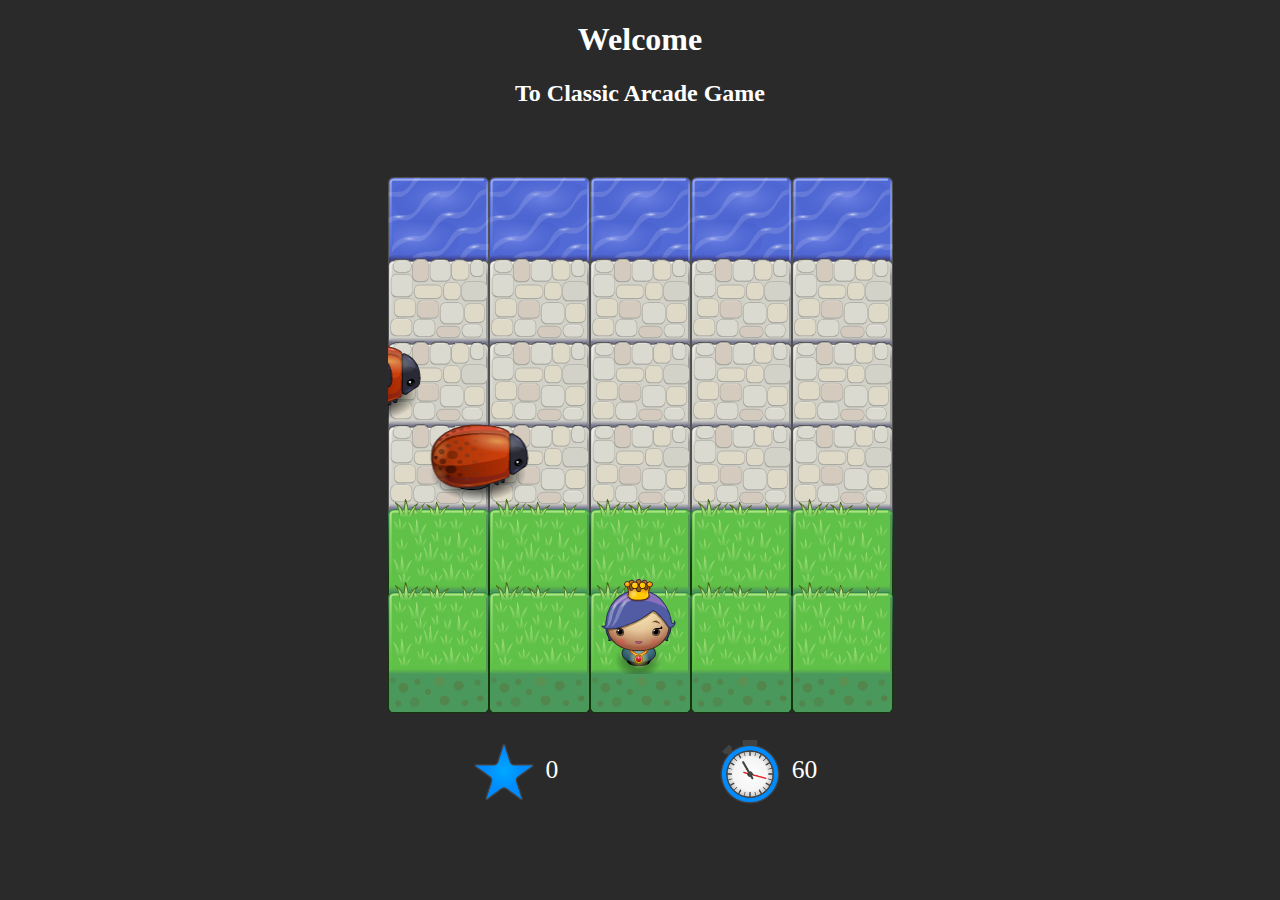
<file: index.html>
<!-- 
Matching Game Project by Seitah Abdullah
index.html start page of the game
 -->

<!DOCTYPE html>
<html>
<head>
    <meta charset="UTF-8">
    <title>Classic Arcade Game Project</title>
    <link rel="stylesheet" href="css/style.css">
</head>
<body>
	<h1>Welcome</h1>
	<h2>To Classic Arcade Game</h2>

    <script src="js/resources.js"></script>
    <script src="js/app.js"></script>
    <script src="js/engine.js"></script>

        <div id="score-panel">
            <!-- Image and span to show the current score -->
		    <div id="score"><img class="icon" src="images/stars.png" alt="score"> <span id="scoreData"></span></div>
            <!-- Image and span to show the timer in seconds -->
		    <div id="timer"><img class="icon" src="images/timer.png" alt="timer"> <span id="timerData"></span></div>
    </div>
</body>
</html>
</file>
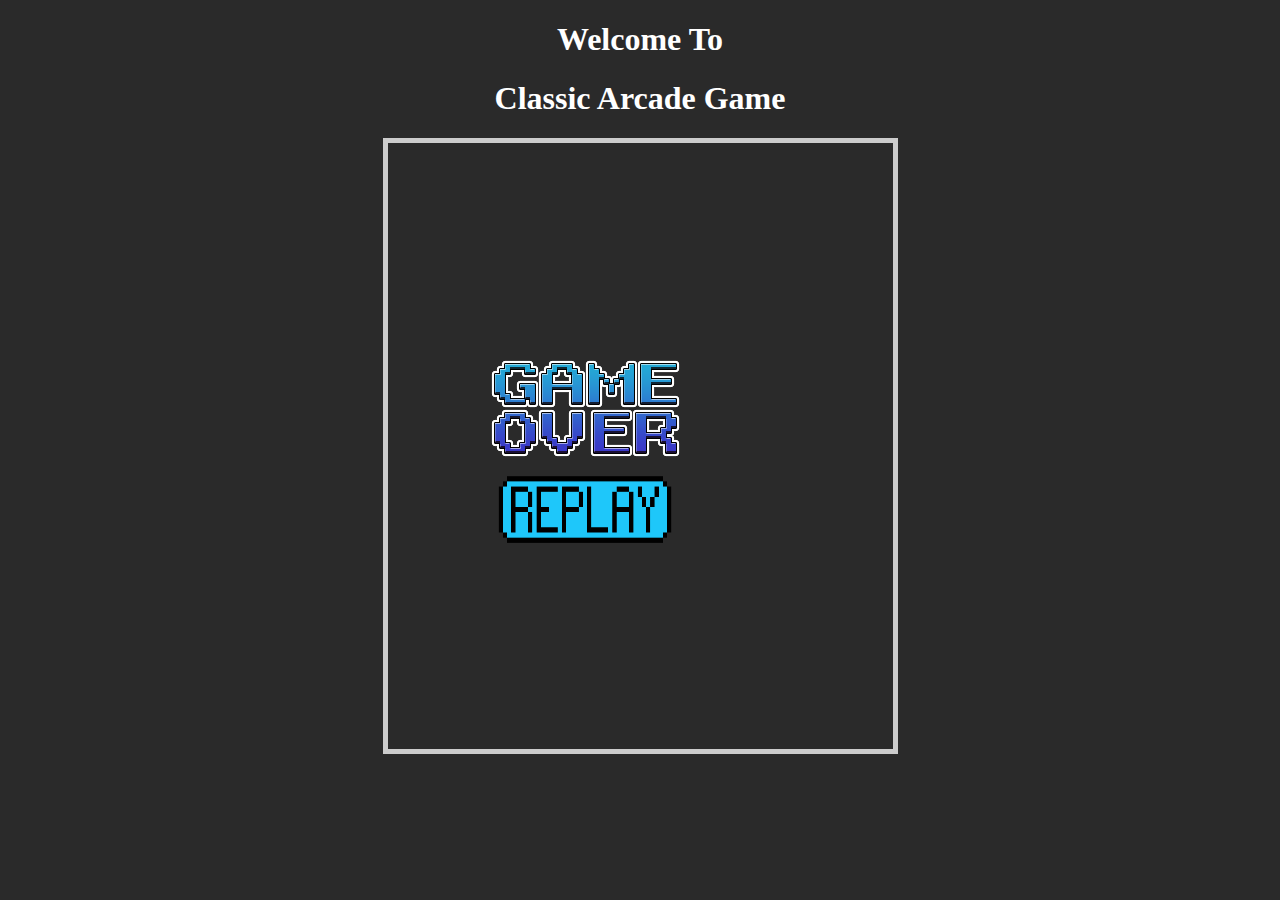
<file: lose.html>
<!-- 
Matching Game Project by Seitah Abdullah
This page disply if player lose
 -->

<!DOCTYPE html>
<html>
<head>
    <meta charset="UTF-8">
    <title>GameOver!</title>
    <link rel="stylesheet" href="css/style.css">
</head>
<body>
	<h1>Welcome To</h1>
	<h1>Classic Arcade Game</h1>
	<div id="homeScreen">
		<div id="container2">
			<img src="images/gameover.png" alt="GameOver">
		 	<div class="buttonOutside"><a href="index.html"><img id="img" src="images/Replay.png"></a></div>
	 	</div>
 	</div>
</body>
</html>
</file>
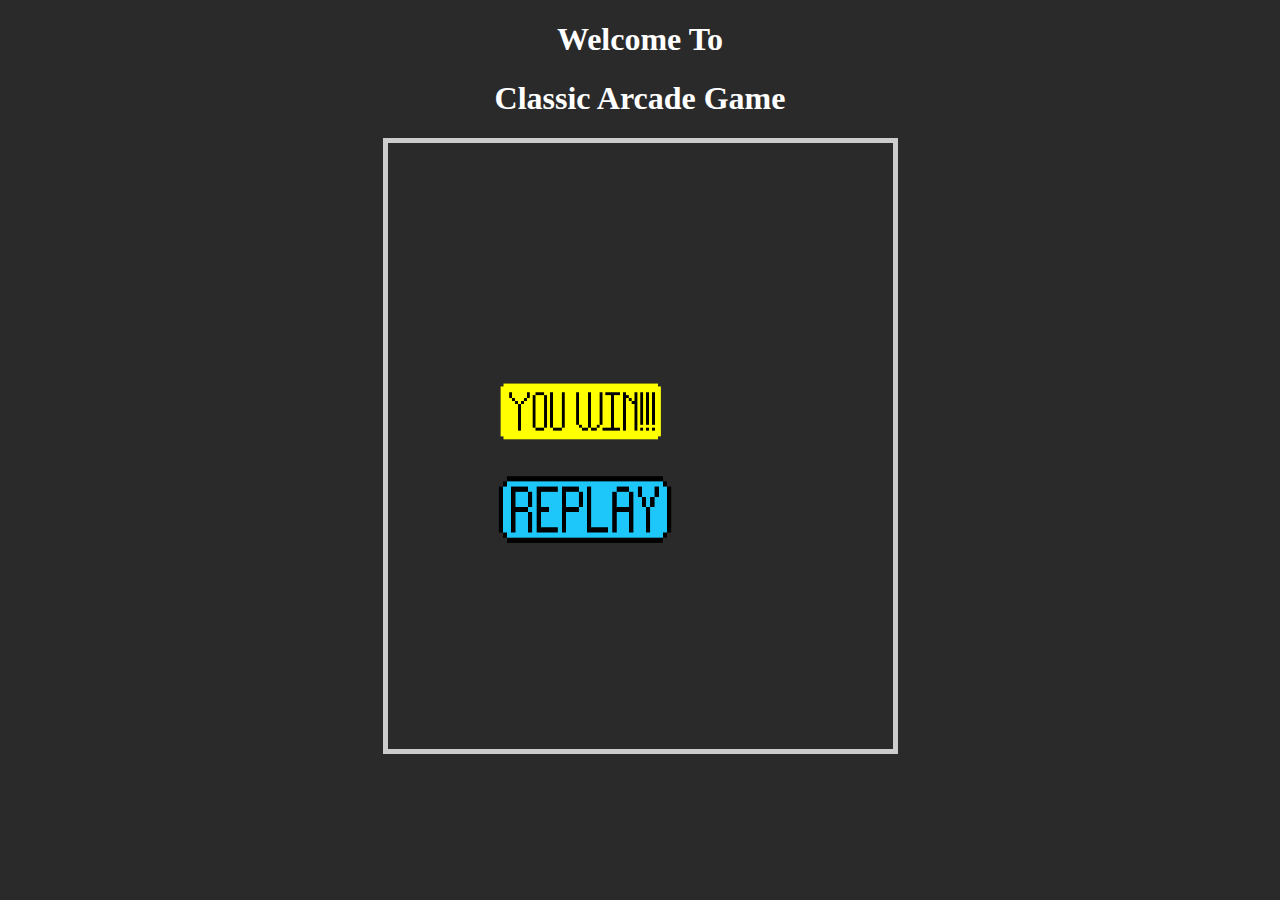
<file: win.html>
<!-- 
Matching Game Project by Seitah Abdullah
This page disply if player win
 -->
<!DOCTYPE html>
<html>
<head>
    <meta charset="UTF-8">
    <title>YOU WIN!</title>
    <link rel="stylesheet" href="css/style.css">
</head>
<body>
	<h1>Welcome To</h1>
	<h1>Classic Arcade Game</h1>
	<div id="homeScreen">
		<div id="container2">
			<img id="img" src="images/YouWin.png" alt="YouWin">
		 	<div class="buttonOutside"><a href="index.html"><img id="img" src="images/Replay.png"></a></div>
	 	</div>
 	</div>
</body>
</html>
</file>
<file: css/style.css>
/*
Matching Game Project by Seitah Abdullah
style file for (index.html - win.html - lose.html)
*/
body {
    text-align: center;
    background-color: #2a2a2a;
    color: #fff;
      display: block;
}

/* Home Screen - index.html */
#homeScreen {
	width: 505px;
  height: 606px;
  border:5px solid #cccccc;
  display: block;
  margin: auto;
  z-index: 1;
 
}

#score-panel {
  width: 505px;
  display: block;
  margin:0 auto;
  font-size: 2vw;
}
#score {
  width: 50%;
  float: left;
}

#timer {
  width: 50%;
  float: left;
}
.icon {
  width: 70px;
  height: 70px;
  vertical-align: middle;
}
/* End Screens - win.html & lose.html */

#container2 {
  position:absolute;
  left:38%;
  top:40%;
  display: block;
  margin: 0 auto;
  z-index: 2;
}

#img {
	width: 198px;
	height: 97px;
}
</file>
